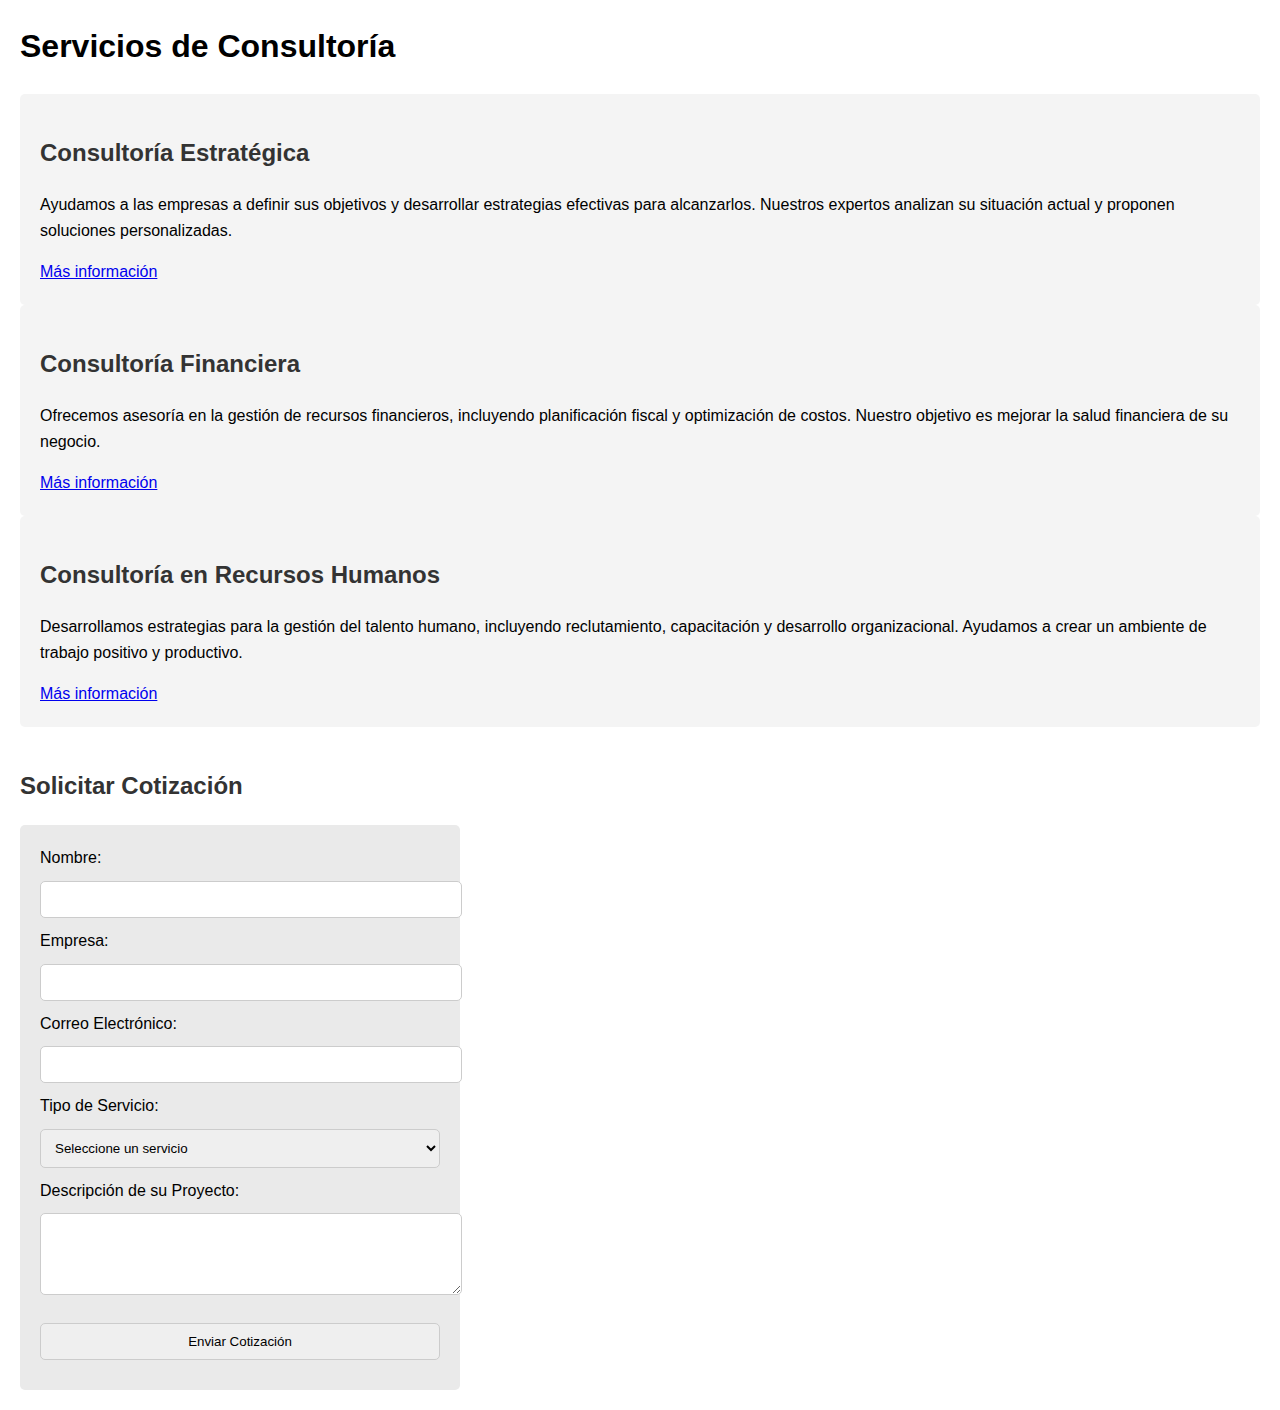
<file: Prueba Alejandro/index.html>
<!DOCTYPE html>
<html lang="es">
<head>
    <meta charset="UTF-8">
    <meta name="viewport" content="width=device-width, initial-scale=1.0">
    <title>Servicios de Consultoría</title>
    <style>
        body {
            font-family: Arial, sans-serif;
            margin: 20px;
            line-height: 1.6;
        }
        section {
            margin-bottom: 40px;
        }
        article {
            background: #f4f4f4;
            padding: 20px;
            border-radius: 5px;
        }
        h2 {
            color: #333;
        }
        form {
            background: #eaeaea;
            padding: 20px;
            border-radius: 5px;
            max-width: 400px;
        }
        input, textarea, select, button {
            width: 100%;
            padding: 10px;
            margin: 10px 0;
            border: 1px solid #ccc;
            border-radius: 5px;
        }
    </style>
</head>
<body>

    <h1>Servicios de Consultoría</h1>

    <section>
        <article>
            <h2>Consultoría Estratégica</h2>
            <p>Ayudamos a las empresas a definir sus objetivos y desarrollar estrategias efectivas para alcanzarlos. Nuestros expertos analizan su situación actual y proponen soluciones personalizadas.</p>
            <a href="#">Más información</a>
        </article>

        <article>
            <h2>Consultoría Financiera</h2>
            <p>Ofrecemos asesoría en la gestión de recursos financieros, incluyendo planificación fiscal y optimización de costos. Nuestro objetivo es mejorar la salud financiera de su negocio.</p>
            <a href="#">Más información</a>
        </article>

        <article>
            <h2>Consultoría en Recursos Humanos</h2>
            <p>Desarrollamos estrategias para la gestión del talento humano, incluyendo reclutamiento, capacitación y desarrollo organizacional. Ayudamos a crear un ambiente de trabajo positivo y productivo.</p>
            <a href="#">Más información</a>
        </article>
    </section>

    <h2>Solicitar Cotización</h2>
    <form action="#" method="post">
        <label for="nombre">Nombre:</label>
        <input type="text" id="nombre" name="nombre" required>

        <label for="empresa">Empresa:</label>
        <input type="text" id="empresa" name="empresa" required>

        <label for="correo">Correo Electrónico:</label>
        <input type="email" id="correo" name="correo" required>

        <label for="servicio">Tipo de Servicio:</label>
        <select id="servicio" name="servicio" required>
            <option value="">Seleccione un servicio</option>
            <option value="estrategica">Consultoría Estratégica</option>
            <option value="financiera">Consultoría Financiera</option>
            <option value="rrhh">Consultoría en Recursos Humanos</option>
        </select>

        <label for="proyecto">Descripción de su Proyecto:</label>
        <textarea id="proyecto" name="proyecto" rows="4" required></textarea>

        <button type="submit">Enviar Cotización</button>
    </form>

</body>
</html>
</file>
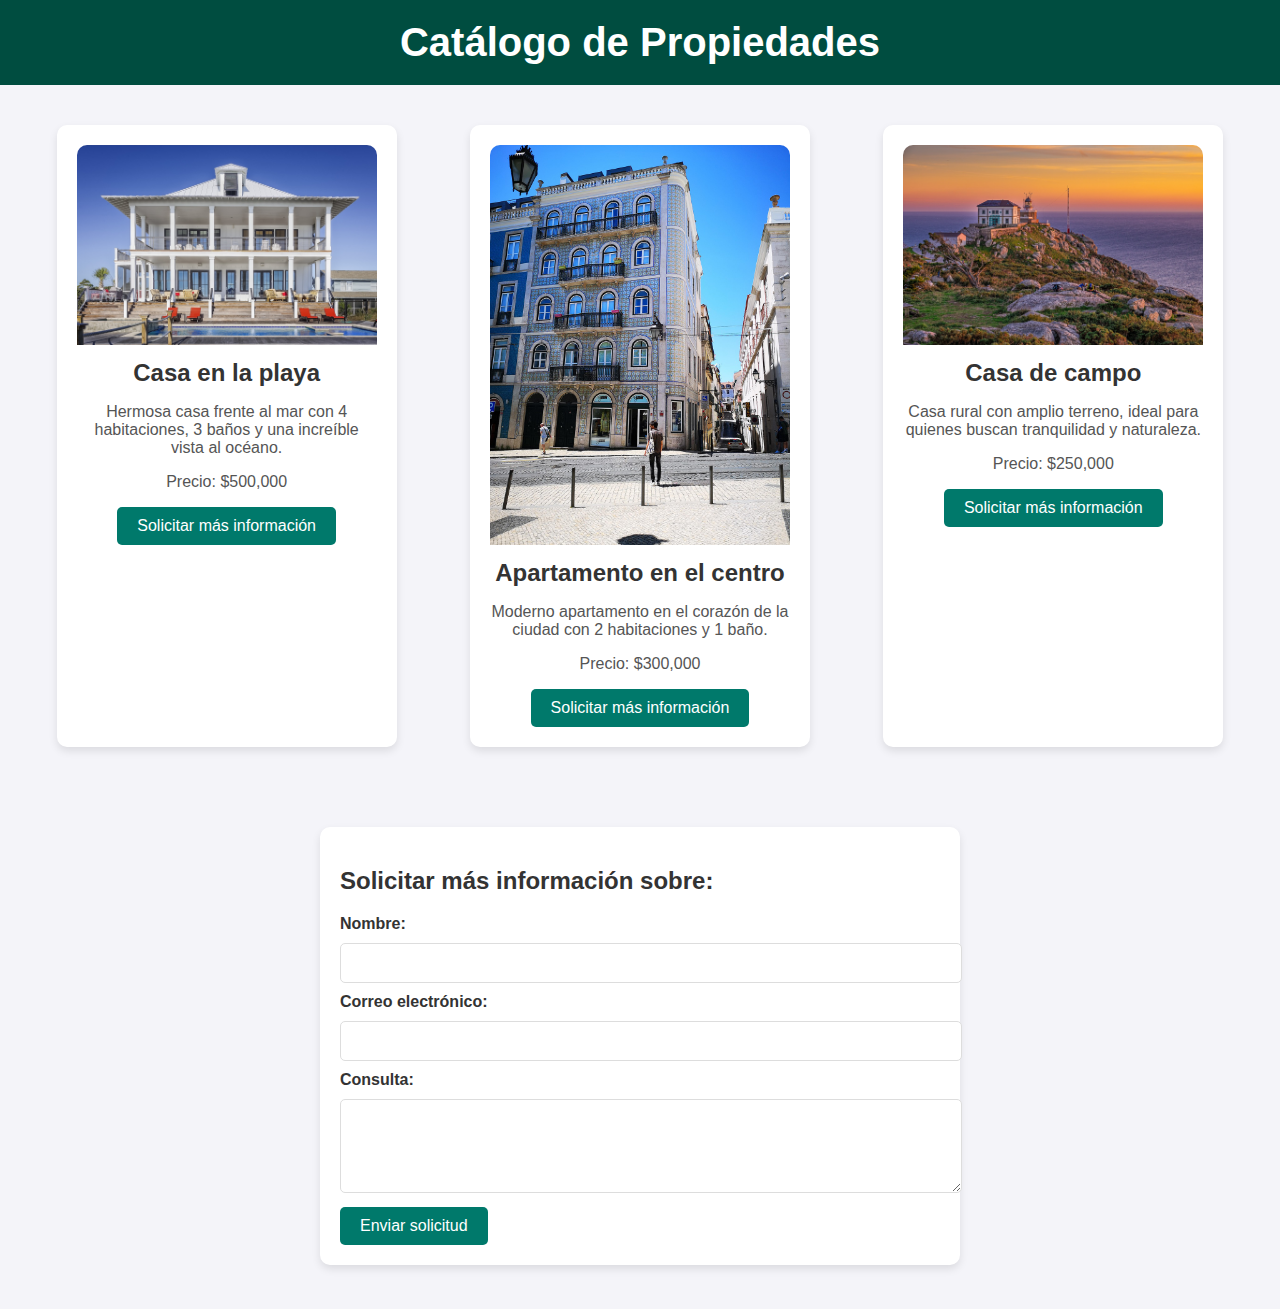
<file: Reto Miguel Cuartas/index.html>
<!DOCTYPE html>
<html lang="es">
<head>
    <meta charset="UTF-8">
    <meta name="viewport" content="width=device-width, initial-scale=1.0">
    <link rel="stylesheet" href="./style.css">
    <title>Catálogo de Propiedades</title>
</head>
<body>
    <header>
        <h1>Catálogo de Propiedades</h1>
    </header>

    <section class="catalogo-propiedades">

        <div class="tarjeta-propiedad">
            <img src="./img/propiedad1.jpg" alt="Propiedad 1">
            <h2>Casa en la playa</h2>
            <p>Hermosa casa frente al mar con 4 habitaciones, 3 baños y una increíble vista al océano.</p>
            <p>Precio: $500,000</p>
            <button onclick="mostrarFormulario('Casa en la playa')">Solicitar más información</button>
        </div>

        <div class="tarjeta-propiedad">
            <img src="./img/propiedad2.jpg" alt="Propiedad 2">
            <h2>Apartamento en el centro</h2>
            <p>Moderno apartamento en el corazón de la ciudad con 2 habitaciones y 1 baño.</p>
            <p>Precio: $300,000</p>
            <button onclick="mostrarFormulario('Apartamento en el centro')">Solicitar más información</button>
        </div>

        <div class="tarjeta-propiedad">
            <img src="./img/propiedad3.jpg" alt="Propiedad 3">
            <h2>Casa de campo</h2>
            <p>Casa rural con amplio terreno, ideal para quienes buscan tranquilidad y naturaleza.</p>
            <p>Precio: $250,000</p>
            <button onclick="mostrarFormulario('Casa de campo')">Solicitar más información</button>
        </div>
    </section>

    <!-- Formulario para solicitar más información -->
    <section class="formulario-solicitud">
        <h2>Solicitar más información sobre: <span id="propiedad-seleccionada"></span></h2>
        <form id="form-solicitud">
            <label for="nombre">Nombre:</label>
            <input type="text" id="nombre" name="nombre" required>

            <label for="correo">Correo electrónico:</label>
            <input type="email" id="correo" name="correo" required>

            <label for="consulta">Consulta:</label>
            <textarea id="consulta" name="consulta" rows="4" required></textarea>

            <button type="submit">Enviar solicitud</button>
        </form>
    </section>

    <script src="./index.js"></script>
</body>
</html>
</file>
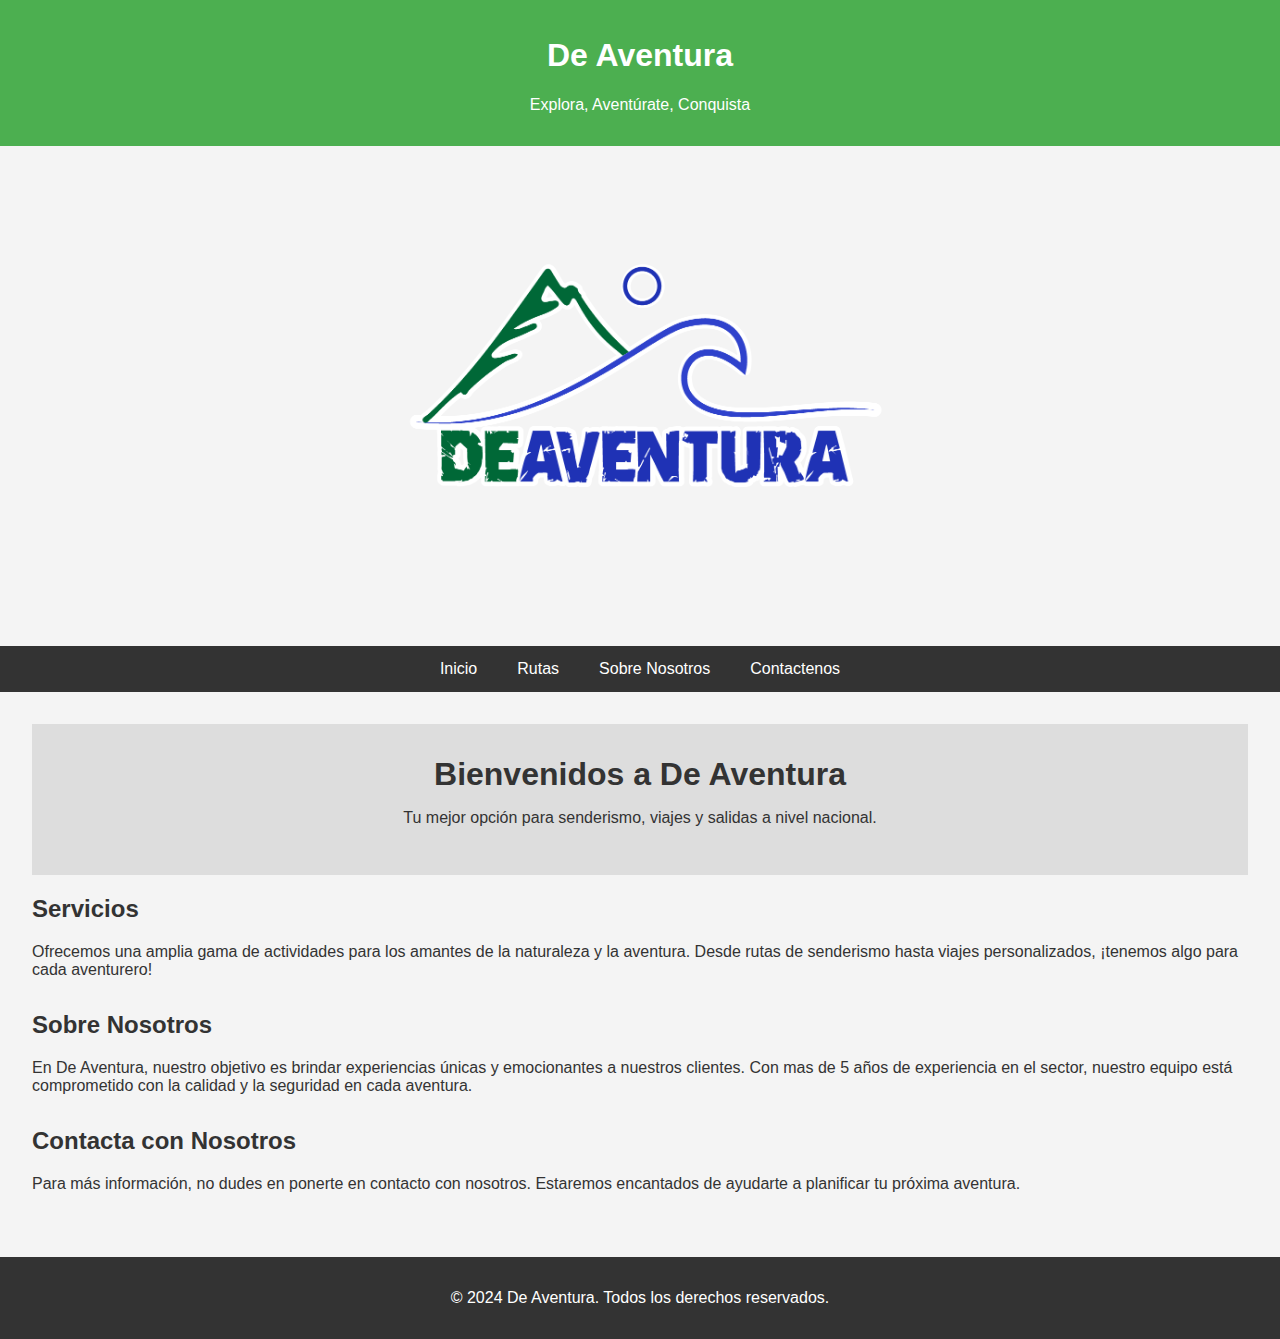
<file: Principal.html>
<!DOCTYPE html>
<html lang="es">
<head>
    <meta charset="UTF-8">
    <meta name="viewport" content="width=device-width, initial-scale=1.0">
    <title>De Aventura - Empresa de Senderismo y Viajes</title>
    <link rel="stylesheet" href="./index.css">
</head>
<body>
    <header>
        <h1>De Aventura</h1>
        <p>Explora, Aventúrate, Conquista</p>
    </header>
    <img src="./Imagenes/Logo DEAVENTURA.png" alt="Logo">
    <nav>
        <a href="#">Inicio</a>
        <a href="#">Rutas</a>
        <a href="#">Sobre Nosotros</a>
        <a href="#">Contactenos</a>
    </nav>
    <div class="container">
        <div class="hero">
            <h1>Bienvenidos a De Aventura</h1>
            <p>Tu mejor opción para senderismo, viajes y salidas a nivel nacional.</p>
        </div>
        <div class="section">
            <h2>Servicios</h2>
            <p>Ofrecemos una amplia gama de actividades para los amantes de la naturaleza y la aventura. Desde rutas de senderismo hasta viajes personalizados, ¡tenemos algo para cada aventurero!</p>
        </div>
        <div class="section">
            <h2>Sobre Nosotros</h2>
            <p>En De Aventura, nuestro objetivo es brindar experiencias únicas y emocionantes a nuestros clientes. Con mas de 5 años de experiencia en el sector, nuestro equipo está comprometido con la calidad y la seguridad en cada aventura.</p>
        </div>
        <div class="section">
            <h2>Contacta con Nosotros</h2>
            <p>Para más información, no dudes en ponerte en contacto con nosotros. Estaremos encantados de ayudarte a planificar tu próxima aventura.</p>
        </div>
    </div>
    <footer>
        <p>&copy; 2024 De Aventura. Todos los derechos reservados.</p>
    </footer>
</body>
</html>
</file>
<file: Reto Miguel Cuartas/style.css>
body {
    font-family: Arial, sans-serif;
    margin: 0;
    padding: 0;
    background-color: #f4f4f9;
    color: #333;
}

header {
    background-color: #004d40;
    color: white;
    padding: 20px;
    text-align: center;
}

h1 {
    margin: 0;
    font-size: 2.5rem;
}

.catalogo-propiedades {
    display: flex;
    justify-content: space-around;
    flex-wrap: wrap;
    padding: 20px;
}

.tarjeta-propiedad {
    background-color: white;
    border-radius: 10px;
    box-shadow: 0 4px 8px rgba(0, 0, 0, 0.1);
    width: 300px;
    margin: 20px;
    text-align: center;
    padding: 20px;
}

.tarjeta-propiedad img {
    max-width: 100%;
    border-radius: 10px 10px 0 0;
}

.tarjeta-propiedad h2 {
    font-size: 1.5rem;
    margin: 10px 0;
}

.tarjeta-propiedad p {
    font-size: 1rem;
    color: #555;
}

.tarjeta-propiedad button {
    background-color: #00796b;
    color: white;
    border: none;
    padding: 10px 20px;
    border-radius: 5px;
    cursor: pointer;
    font-size: 1rem;
}

.tarjeta-propiedad button:hover {
    background-color: #004d40;
}

/* Estilo del formulario */
.formulario-solicitud {
    background-color: white;
    border-radius: 10px;
    box-shadow: 0 4px 8px rgba(0, 0, 0, 0.1);
    padding: 20px;
    margin: 40px auto;
    max-width: 600px;
}

.formulario-solicitud h2 {
    font-size: 1.5rem;
    margin-bottom: 20px;
}

.formulario-solicitud label {
    font-weight: bold;
}

.formulario-solicitud input,
.formulario-solicitud textarea {
    width: 100%;
    padding: 10px;
    margin: 10px 0;
    border: 1px solid #ddd;
    border-radius: 5px;
    font-size: 1rem;
}

.formulario-solicitud button {
    background-color: #00796b;
    color: white;
    border: none;
    padding: 10px 20px;
    border-radius: 5px;
    cursor: pointer;
    font-size: 1rem;
}

.formulario-solicitud button:hover {
    background-color: #004d40;
}
</file>
<file: index.css>
body {
            font-family: Arial, sans-serif;
            margin: 0;
            padding: 0;
            color: #333;
            background-color: #f4f4f4;
    }
img {
    max-width: 500px; 
    max-height: 500px;
    display: block;
    margin-left: auto;
    margin-right: auto;
    width: 50%;
}
header {
            background-color: #4CAF50;
            color: white;
            padding: 1rem;
            text-align: center;
    }
nav {
            display: flex;
            justify-content: center;
            background-color: #333;
    }
nav a {
            color: white;
            padding: 14px 20px;
            text-decoration: none;
            text-align: center;
    }
nav a:hover {
            background-color: #ddd;
            color: black;
    }
.container {
            padding: 2rem;
    }
.hero {
            background-color: #ddd;
            padding: 2rem;
            text-align: center;
    }
.hero h1 {
            margin: 0;
    }
.section {
            margin-bottom: 2rem;
    }
footer {
            background-color: #333;
            color: white;
            text-align: center;
            padding: 1rem;
    }
</file>
